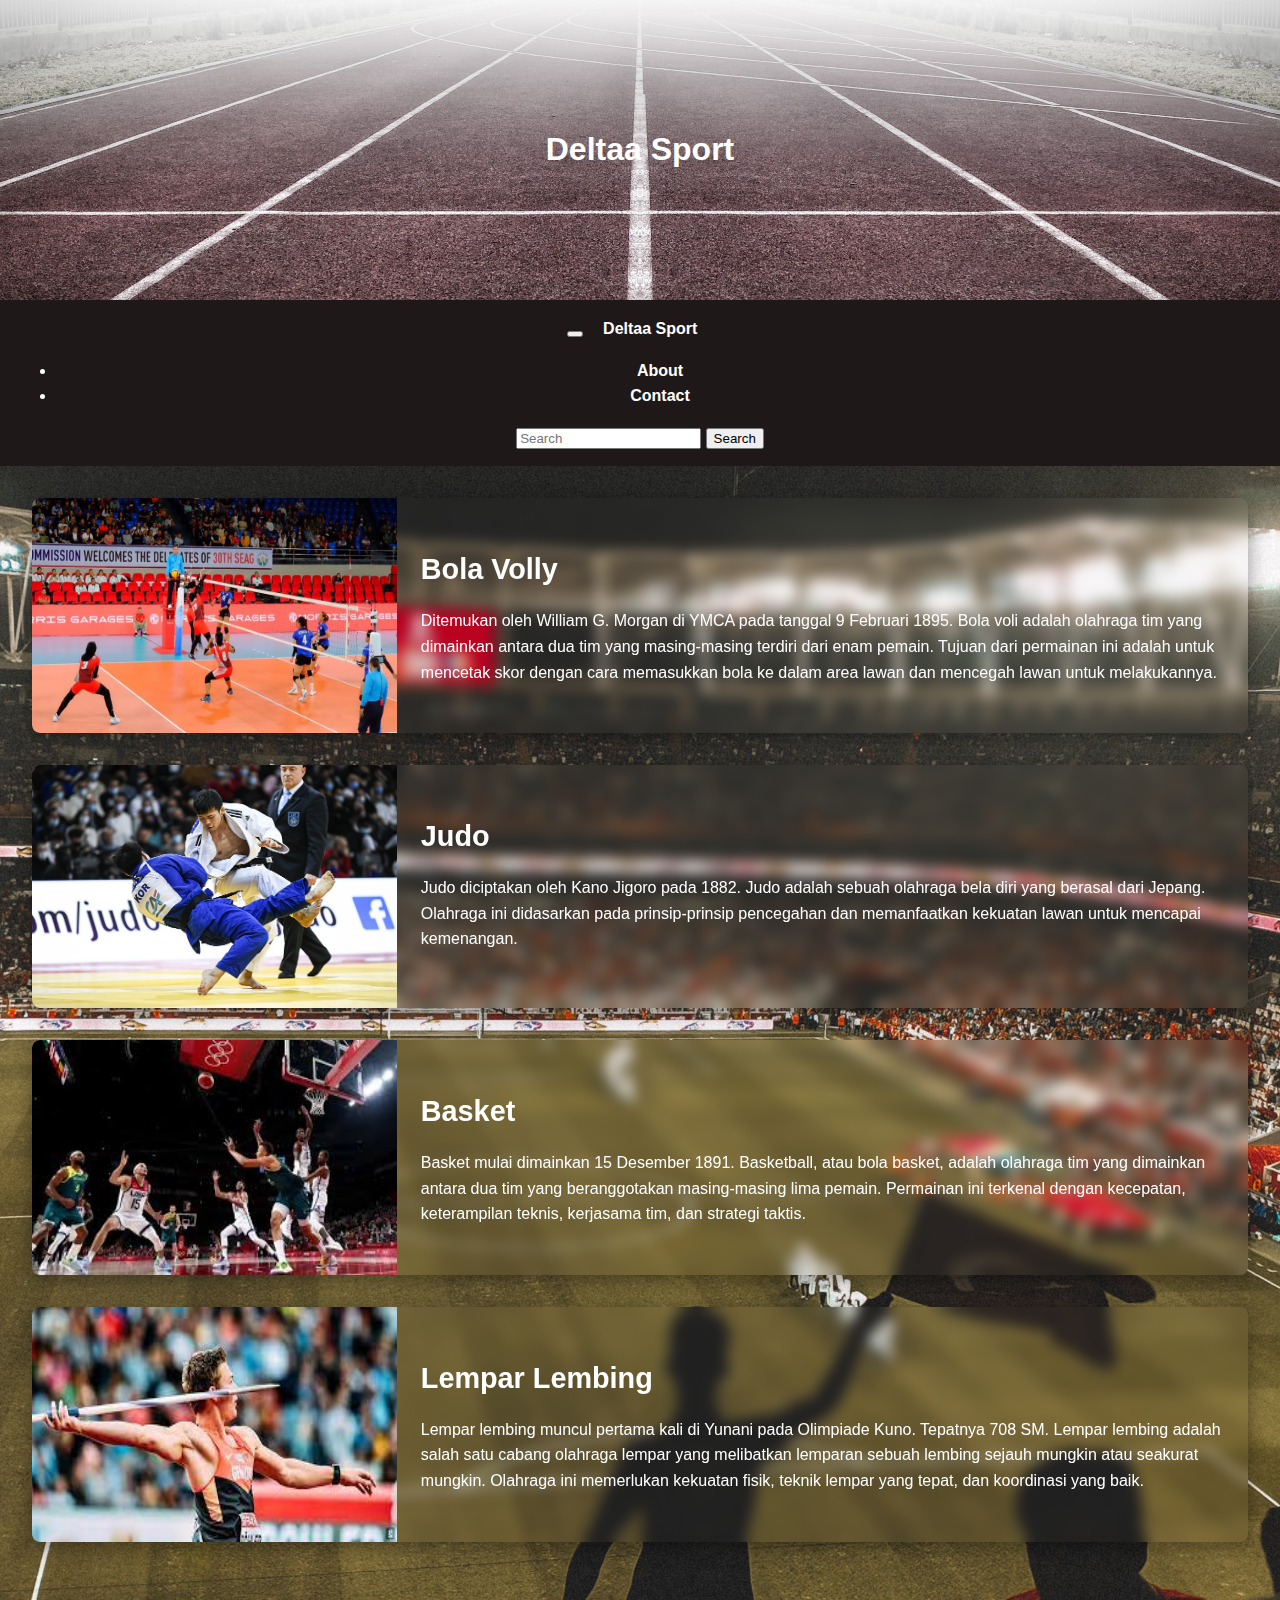
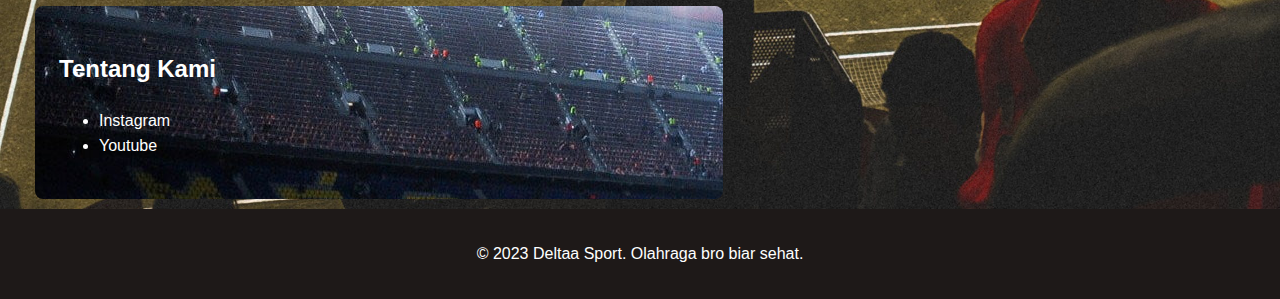
<file: index.html>
<!DOCTYPE html>
<html lang="en">

<head>
    <meta charset="UTF-8">
    <meta name="viewport" content="width=device-width, initial-scale=1.0">
    <link href="https://cdn.jsdelivr.net/npm/bootstrap@5.0.2/dist/css/bootstrap.min.css" rel="stylesheet" integrity="sha384-EVSTQN3/azprG1Anm3QDgpJLIm9Nao0Yz1ztcQTwFspd3yD65VohhpuuCOmLASjC" crossorigin="anonymous">
    <title>Deltaa Sport</title>
    <style>
        body {
            font-family: 'Segoe UI', Tahoma, Geneva, Verdana, sans-serif;
            margin: 0;
            padding: 0;
            background-color: #f4f4f4;
            background-size: cover;
            line-height: 1.6;
            background-image: url(pexels-furknsaglam-3131405.jpg);
        }

        header {
            height: 300px; /* Adjust the height as needed */
            background: url(pexels-pixabay-163444.jpg) center/cover no-repeat;
            color: #fff;
            text-align: center;
            display: flex;
            align-items: center;
            justify-content: center;
        }

        header h1 {
            font-size: 2em;
            font-weight: bold;
        }

        nav {
            background-color: #1e1918;
            color: #fff;
            padding: 1em;
            text-align: center;
        }

        
        nav a {
            color: #fff;
            text-decoration: none;
            margin: 0 1em;
            font-weight: bold;
        }

        nav a:hover {
            color: #ffd700;
        }

        main {
            padding: 2em;
        }

        article {
            display: flex;
            margin-bottom: 2em;
            backdrop-filter: blur(7px);
            background-color: transparent;
            border-radius: 8px;
            box-shadow: 0 4px 8px rgba(0, 0, 0, 0.1);
            overflow: hidden; /* Ensure consistent article height */
            box-shadow: 0 5px 20px rgba(0,0,0,0.4);
        }

        article img {
            width: 30%;
            height: auto;
            border-radius: 8px 0 0 8px;
        }

        article div {
            flex: 1;
            padding: 1.5em;
        }

        article h2 {
            color: #ffffff;
            font-size: 1.8em;
            margin-bottom: 0.5em;
        }

        article p {
            color: rgb(255, 255, 255);
            line-height: 1.6;
            margin-bottom: 1.5em;
            word-wrap: break-word;
        }

        aside {
            width: 50%;
            background-color: #333;
            color: #fff;
            border-radius: 8px;
            padding: 1.5em;
            margin-bottom: 10px;
            margin-left: 35px;
            background-image: url('wallpaperflare.com_wallpaper (8).jpg');
        }

        aside a{
            text-decoration: none;
            color: white;
        }
        aside a:hover{
            text-decoration: none;
            color: yellow;
        }

        footer {
            background: #1e1918;
            color: #fff;
            padding: 1em;
            text-align: center;
        }
        

@media only screen and (max-width: 480px) {
    article {
        display: block; /* Change from flex to block for smaller screens */
        margin-bottom: 1em; /* Adjust margin as needed */
        background-color: #fff;
        border-radius: 8px;
        box-shadow: 0 4px 8px rgba(0, 0, 0, 0.1);
        overflow: hidden;
        box-shadow: 0 5px 20px rgba(0, 0, 0, 0.4);
    }

    article img {
        width: 100%; /* Set image width to 100% for smaller screens */
        height: auto;
        border-radius: 8px 8px 0 0; /* Adjust border-radius as needed */
    }

    article div {
        padding: 1em;
    }

    article h2 {
        color: #333;
        font-size: 1.8em;
        margin-bottom: 0.5em;
    }

    article p {
        color: #555;
        line-height: 1.6;
        margin-bottom: 1.5em;
        word-wrap: break-word;
    } 
    nav {
        text-align: left
        margin: 2px
        
    }
}

    </style>
</head>

<body>
    <header>
        <h1>Deltaa Sport</h1>
    </header>

    <nav class="navbar navbar-expand-lg">
        <div class="container-fluid">
          <button class="navbar-toggler" type="button" data-bs-toggle="collapse" data-bs-target="#navbarTogglerDemo03" aria-controls="navbarTogglerDemo03" aria-expanded="false" aria-label="Toggle navigation">
            <span class="navbar-toggler-icon"></span>
          </button>
          <a class="navbar-brand" href="index.html">Deltaa Sport</a>
          <div class="collapse navbar-collapse" id="navbarTogglerDemo03">
            <ul class="navbar-nav me-auto mb-2 mb-lg-0">
              <li class="nav-item">
                <a class="nav-link active" aria-current="page" href="tentang.html">About</a>
              </li>
              <li class="nav-item">
                <a class="nav-link" href="contact.html">Contact</a>
              </li>
            </ul>
            <form class="d-flex">
              <input class="form-control me-2" type="search" placeholder="Search" aria-label="Search">
              <button class="btn btn-outline-success" type="submit">Search</button>
            </form>
          </div>
        </div>
      </nav>

    <main>
        <article>
            <img src="voli.jpg" alt="Gambar Artikel 1">
            <div>
                <h2>Bola Volly</h2>
                <p>Ditemukan oleh William G. Morgan di YMCA pada tanggal 9 Februari 1895. 
                    Bola voli adalah olahraga tim yang dimainkan antara dua tim yang masing-masing terdiri dari enam pemain. Tujuan dari permainan ini adalah untuk mencetak skor dengan cara memasukkan bola ke dalam area lawan dan mencegah lawan untuk melakukannya.</p>
            </div>
        </article>

        <article>
            <img src="judo.jpg" alt="Gambar Artikel 2">
            <div>
                <h2>Judo</h2>
                <p>Judo diciptakan oleh Kano Jigoro pada 1882. Judo adalah sebuah olahraga bela diri yang berasal dari Jepang. Olahraga ini didasarkan pada prinsip-prinsip pencegahan dan memanfaatkan kekuatan lawan untuk mencapai kemenangan.</p>
            </div>
        </article>

        <article>
            <img src="basket.jpeg" alt="Gambar Artikel 3">
            <div>
                <h2>Basket</h2>
                <p>Basket mulai dimainkan 15 Desember 1891. Basketball, atau bola basket, adalah olahraga tim yang dimainkan antara dua tim yang beranggotakan masing-masing lima pemain. Permainan ini terkenal dengan kecepatan, keterampilan teknis, kerjasama tim, dan strategi taktis.</p>
            </div>
        </article>

        <article>
            <img src="lembing.jpeg" alt="Gambar Artikel 4">
            <div>
                <h2>Lempar Lembing</h2>
                <p>Lempar lembing muncul pertama kali di Yunani pada Olimpiade Kuno. Tepatnya 708 SM. Lempar lembing adalah salah satu cabang olahraga lempar yang melibatkan lemparan sebuah lembing sejauh mungkin atau seakurat mungkin. Olahraga ini memerlukan kekuatan fisik, teknik lempar yang tepat, dan koordinasi yang baik.</p>
            </div>
        </article>
    </main>

    <aside>
        <h2>Tentang Kami</h2>
        <ul>
            <li><a href="https://www.instagram.com/adit_aj1/">Instagram</a></li>
            <li><a href="https://youtube.com/@deltaayt2412?si=IaJ-gpqWdV7qM4eJ">Youtube</a></li>
            <!-- Add more links as needed -->
        </ul>
    </aside>

    <footer>
        <p>&copy; 2023 Deltaa Sport. Olahraga bro biar sehat.</p>
    </footer>
</body>

</html>
</file>
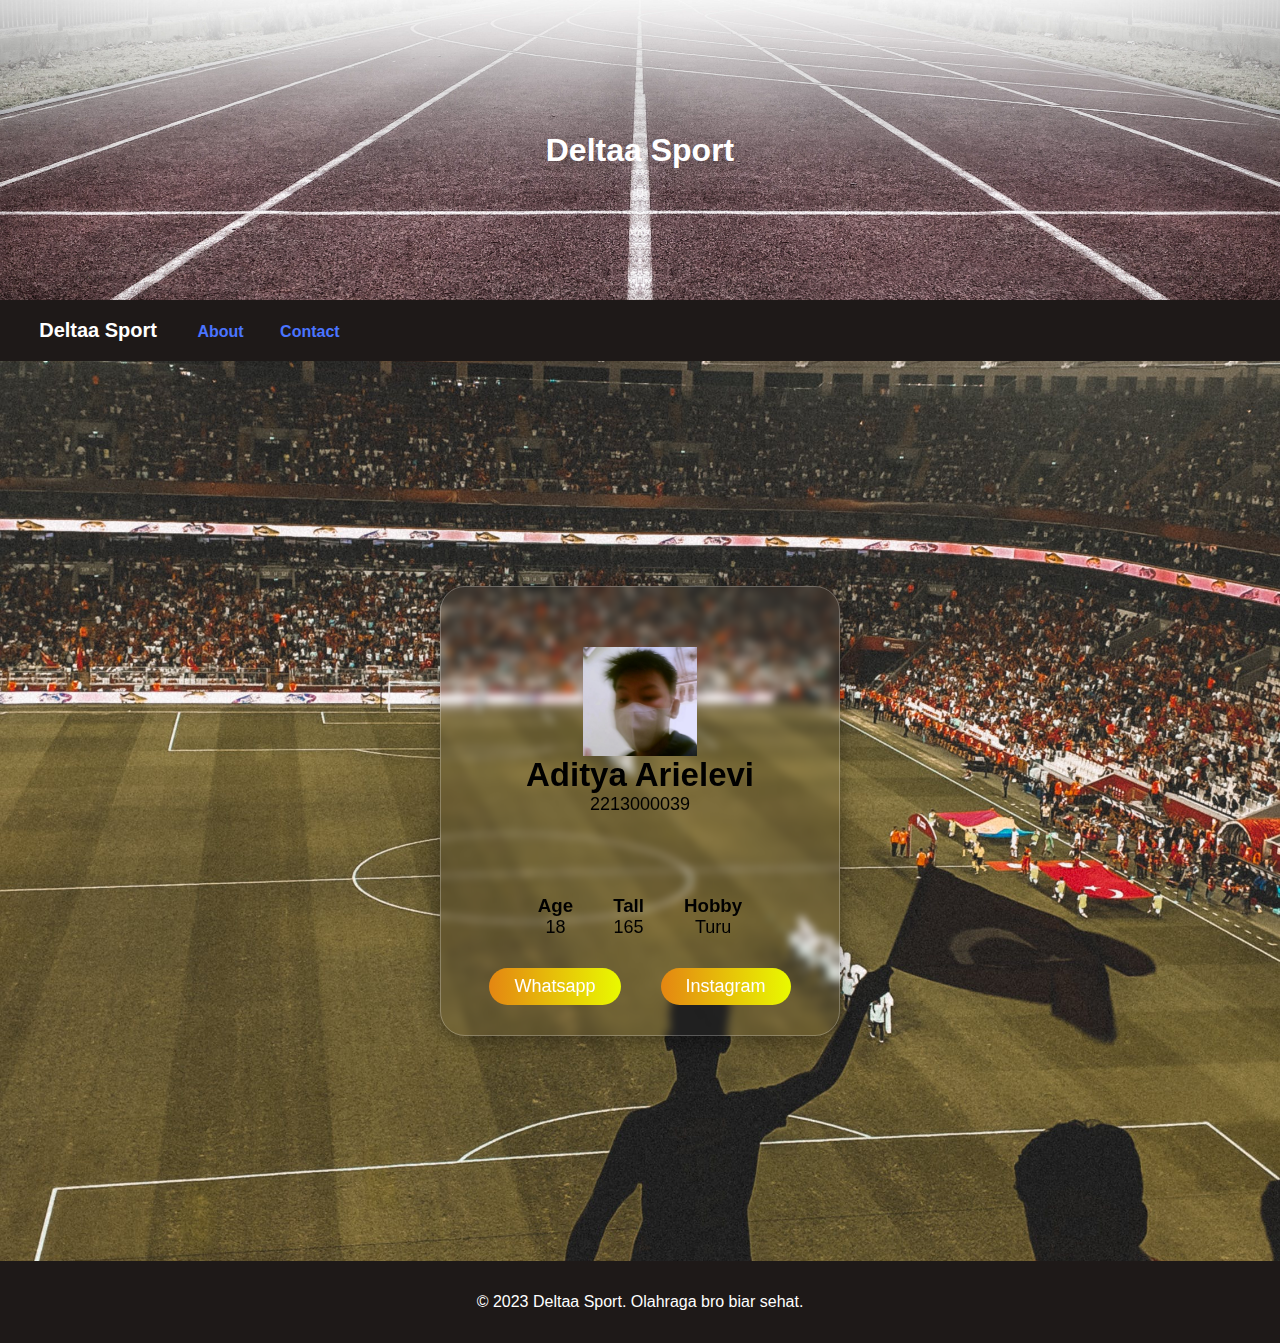
<file: contact.html>
<!DOCTYPE html>
<!---Coding By CoderGirl!--->
<html lang="en">
<head>
  <meta charset="UTF-8">
  <meta name="viewport" content="width=device-width, initial-scale=1.0">
  <meta http-equiv="X-UA-Compatible" content="ie=edge">
   <title>Deltaa Sport</title>
  <!--<title> Profle Card UI Design | CoderGirl </title>-->
  <!---Custom Css File!--->
  <link rel="stylesheet" href="csscontact.css">
</head>
<body>

  <header>
    <h1>Deltaa Sport</h1>
</header>

<nav style="text-align: left; ">
  <a href="index.html" style="font-size: 20px; color: white; text-decoration: none;" onmouseover="this.style.color='yellow'" onmouseout="this.style.color='white'">Deltaa Sport</a>
    <a href="tentang.html">About</a>
    <a href="contact.html">Contact</a>
</nav>

  <section class="main">
  <div class="profile-card">
    <div class="image">
      <!--<img src="images/profile.jpg" alt="" class="profile-pic">-->
    </div>
    <div class="data">
        <img src="Aditya.jpeg" width="50%" height="50%">
      <h2>Aditya Arielevi</h2>
      <span>2213000039</span>
    </div>
    <div class="row">
      <div class="info">
        <h3>Age</h3>
        <span>18</span>
      </div>
      <div class="info">
        <h3>Tall</h3>
        <span>165</span>
      </div>
      <div class="info">
        <h3>Hobby</h3>
        <span>Turu</span>
      </div>
    </div>
    <div class="buttons">
      <a href="https://wa.me/+6285763935300" class="btn">Whatsapp</a>
      <a href="https://www.instagram.com/adit_aj1/" class="btn">Instagram</a>
    </div>
  </div>
</section>

  <footer>
    <p>&copy; 2023 Deltaa Sport. Olahraga bro biar sehat.</p>
  </footer>

</body>
</html>
</file>
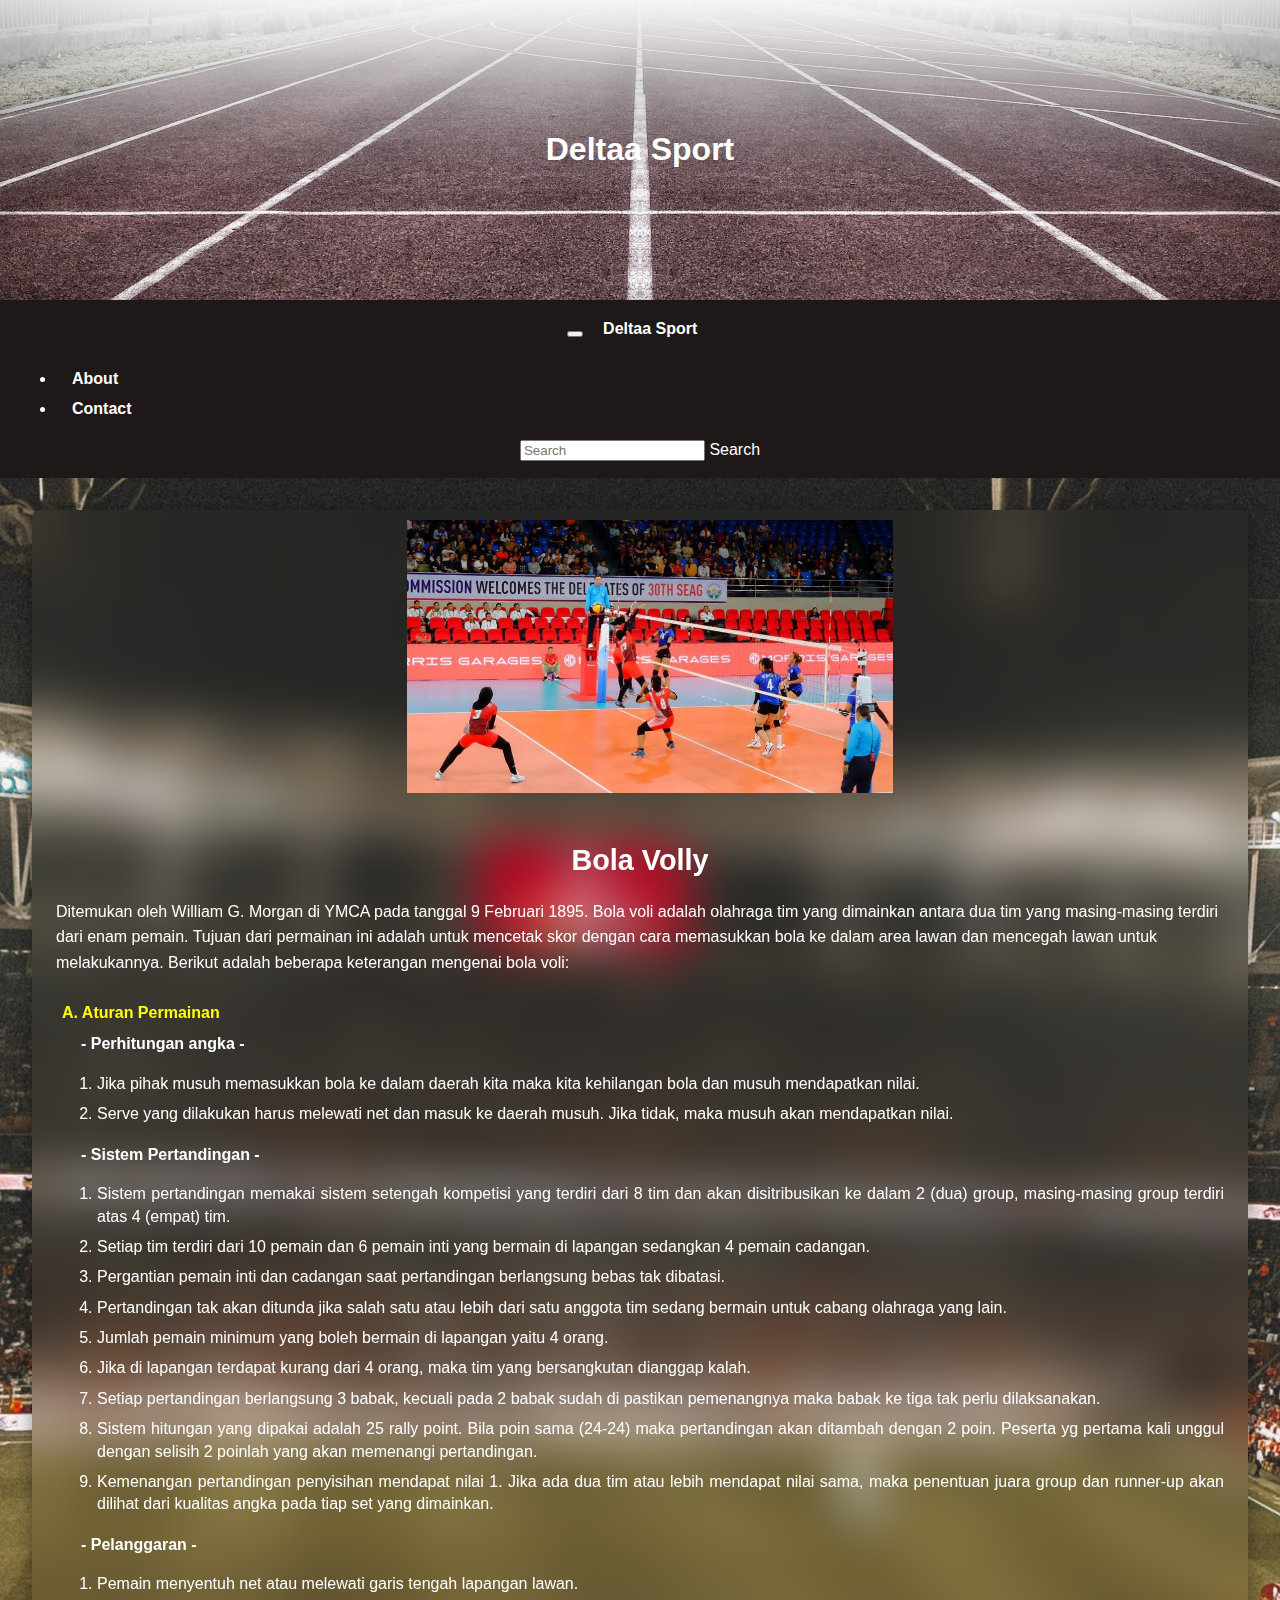
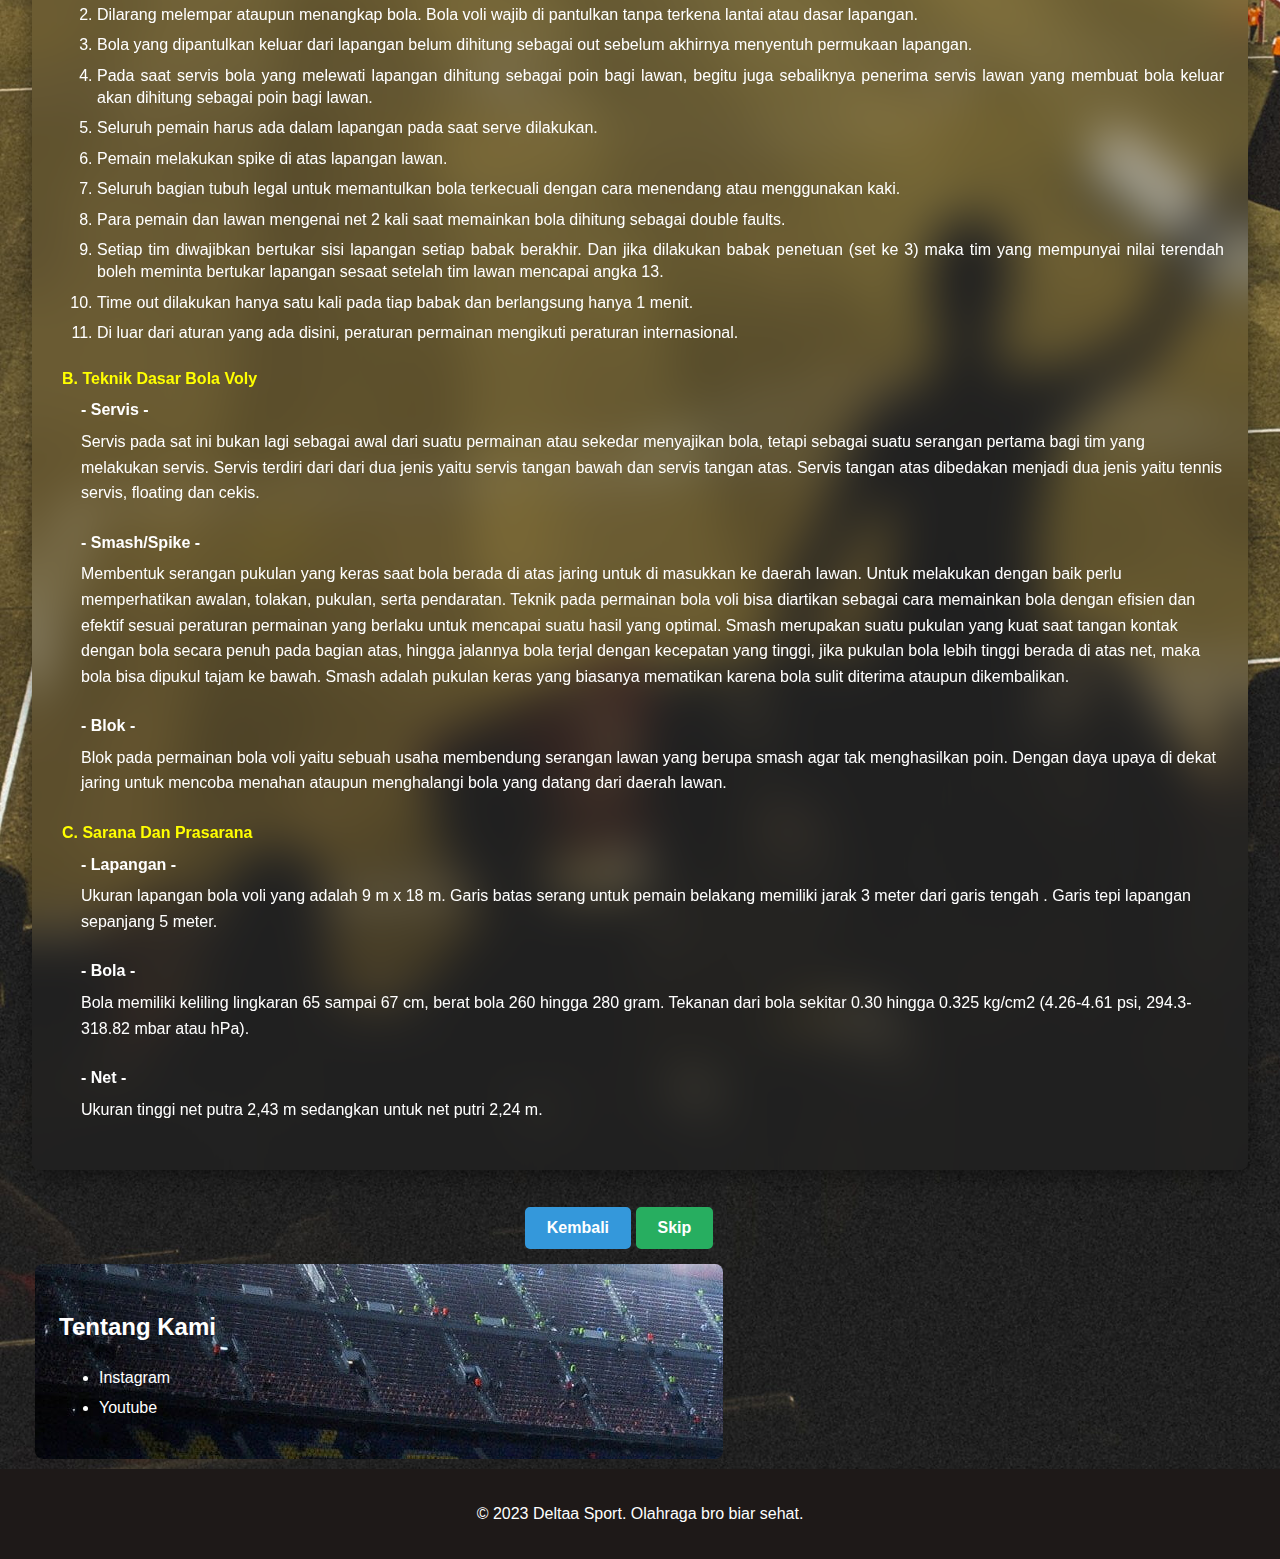
<file: tentang.html>
<!DOCTYPE html>
<html lang="en">

<head>
    <meta charset="UTF-8">
    <meta name="viewport" content="width=device-width, initial-scale=1.0">
    <link href="https://cdn.jsdelivr.net/npm/bootstrap@5.0.2/dist/css/bootstrap.min.css" rel="stylesheet" integrity="sha384-EVSTQN3/azprG1Anm3QDgpJLIm9Nao0Yz1ztcQTwFspd3yD65VohhpuuCOmLASjC" crossorigin="anonymous">
    <script src="script.js"></script>
    <title>Deltaa Sport</title>
    <style>
         body {
            font-family: 'Segoe UI', Tahoma, Geneva, Verdana, sans-serif;
            margin: 0;
            padding: 0;
            background-color: #f4f4f4;
            background-size: cover;
            line-height: 1.6;
            background-image: url(pexels-furknsaglam-3131405.jpg);
        }

        header {
            height: 300px;
            background: url(pexels-pixabay-163444.jpg) center/cover no-repeat;
            color: #fff;
            text-align: center;
            display: flex;
            align-items: center;
            justify-content: center;
        }

        header h1 {
            font-size: 2em;
            font-weight: bold;
        }

        nav {
            background-color: #1e1918;
            color: #fff;
            padding: 1em;
            text-align: center;
        }

        nav a {
            color: #fff;
            text-decoration: none;
            margin: 0 1em;
            font-weight: bold;
        }

        nav a:hover {
            color: #ffd700;
        }

        main {
            padding: 2em;
        }

        article {
            display: block;
            margin-bottom: 0;
            backdrop-filter: blur(25px);
            background-color: transparent;
            border-radius: 8px;
            box-shadow: 0 4px 8px rgba(0, 0, 0, 0.1);
            overflow: hidden; /* Ensure consistent article height */
            box-shadow: 0 5px 20px rgba(0,0,0,0.4);
        }
        .article {
            display: none;
            }

        .article.active {
            display: block;
            }

        article img {
            width: 40%;
            height: auto;
            margin: 0px 0px 0px 30%;
            padding: 10px;
            border-radius: 8px 0 0 8px;
            box-shadow: rgba(0,0,0,0.4);
            margin-bottom: 1px;
        }

        article div {
            flex: 1;
            padding: 1.5em;
        }

        article h2 {
            color: #ffffff;
            font-size: 1.8em;
            margin-bottom: 0.5em;
            text-align: center;
            margin-top: 1px;
        }

        article h4 {
            color: yellow;
        }

        article p {
            color: #ffffff;
            line-height: 1.6;
            margin-bottom: 1.5em;
            word-wrap: break-word;
        }

        .judulsub {
            margin-left: 6px;
            margin-bottom: 6px;
        }
        .judulsubbab {
            margin-left: 25px;
            margin-bottom: 2px;
            margin-top: 1px;
            font-weight: bolder;
        }
        .isisubbab {
            margin-left: 25px;
            margin-top: 6px;
        }
        ol {
            color: #ffffff;
            list-style-type: decimal; /* Jenis penomoran (angka) */
            margin-bottom: 1em; /* Jarak antara list dengan elemen sekitarnya */
            margin-left: 1px;
        }

        li {
            line-height: 1.4;
            text-align: justify;
            margin-bottom: 0.5em; /* Jarak antara list item (paragraf) */
        }
        .read-more-content {
            max-height: 100px; /* Atur tinggi maksimum untuk teks yang dapat dipendekkan */
            overflow: hidden;
            transition: max-height 0.5s ease; /* Animasi perubahan tinggi maksimum */
        }

        .read-more-toggle {
            display: block;
            margin-top: 10px;
            color: blue;
            cursor: pointer;
        }

        /* Style for Back Button */
        button {
            margin-bottom: 15px;
            margin-top: 5px;
            box-shadow: #222;
        }

        .back-button {
            margin-left: 41%;
            display: inline-block;
            padding: 10px 20px;
            font-size: 16px;
            font-weight: bold;
            text-align: center;
            text-decoration: none;
            background-color: #3498db; /* Warna latar belakang */
            color: #fff; /* Warna teks */
            border: 2px solid #3498db; /* Warna border */
            border-radius: 5px; /* Rounding border */
            cursor: pointer;
            transition: background-color 0.3s, color 0.3s; /* Efek transisi hover */
        }

        .back-button:hover {
            background-color: #2980b9; /* Warna latar belakang pada hover */
            color: #fff; /* Warna teks pada hover */
        }

        /* Style for Skip Button */
        #skipButton {
            display: inline-block;
            padding: 10px 20px;
            font-size: 16px;
            font-weight: bold;
            text-align: center;
            text-decoration: none;
            background-color: #27ae60; /* Warna latar belakang */
            color: #fff; /* Warna teks */
            border: 2px solid #27ae60; /* Warna border */
            border-radius: 5px; /* Rounding border */
            cursor: pointer;
            transition: background-color 0.3s, color 0.3s; /* Efek transisi hover */
        }

        #skipButton:hover {
            background-color: #219d54; /* Warna latar belakang pada hover */
            color: #fff; /* Warna teks pada hover */
        }


        aside {
            width: 50%;
            background-color: #333;
            color: #fff;
            border-radius: 8px;
            padding: 1.5em;
            margin-bottom: 10px;
            margin-left: 35px;
            background-image: url(wallpaperflare.com_wallpaper\ \(8\).jpg);
        }

        aside a{
            text-decoration: none;
            color: white;
        }
        aside a:hover{
            text-decoration: none;
            color: yellow;
        }
        

        footer {
            background: #1e1918;
            color: #fff;
            padding: 1em;
            text-align: center;
        }

        @media only screen and (max-width: 480px) {
    article {
        display: block; /* Change from flex to block for smaller screens */
        margin-bottom: 1em; /* Adjust margin as needed */
        background-color: #fff;
        border-radius: 8px;
        box-shadow: 0 4px 8px rgba(0, 0, 0, 0.1);
        overflow: hidden;
        box-shadow: 0 5px 20px rgba(0, 0, 0, 0.4);
    }

    article img {
        width: 100%; /* Set image width to 100% for smaller screens */
        height: auto;
        border-radius: 8px 8px 0 0; /* Adjust border-radius as needed */
    }

    article div {
        padding: 1em;
    }

    article h2 {
        color: #333;
        font-size: 1.8em;
        margin-bottom: 0.5em;
    }

    article p {
        color: #555;
        line-height: 1.6;
        margin-bottom: 1.5em;
        word-wrap: break-word;
    }
}
    </style>
</head>

<body>
    <header>
        <h1>Deltaa Sport</h1>
    </header>

    <nav class="navbar navbar-custom navbar-expand-lg">
        <div class="container-fluid">
          <button class="navbar-toggler" type="button" data-bs-toggle="collapse" data-bs-target="#navbarTogglerDemo03" aria-controls="navbarTogglerDemo03" aria-expanded="false" aria-label="Toggle navigation">
            <span class="navbar-toggler-icon"></span>
          </button>
          <a class="navbar-brand" href="index.html">Deltaa Sport</a>
          <div class="collapse navbar-collapse" id="navbarTogglerDemo03">
            <ul class="navbar-nav me-auto mb-2 mb-lg-0">
              <li class="nav-item">
                <a class="nav-link active" aria-current="page" href="tentang.html">About</a>
              </li>
              <li class="nav-item">
                <a class="nav-link" href="contact.html">Contact</a>
              </li>
            </ul>
            <form class="d-flex">
              <input class="form-control me-2" type="search" placeholder="Search" aria-label="Search">
              <buttona class="btn btn-outline-success" type="submit">Search</buttona>
            </form>
          </div>
        </div>
      </nav>

    <main>
        <div id="article-1" class="article">
        <article>
            <img src="voli.jpg" alt="Gambar Artikel 1" class="gamm">
            <div>
                <h2>Bola Volly</h2>
                <p>Ditemukan oleh William G. Morgan di YMCA pada tanggal 9 Februari 1895. 
                    Bola voli adalah olahraga tim yang dimainkan antara dua tim yang masing-masing terdiri dari enam pemain. Tujuan dari permainan ini adalah untuk mencetak skor dengan cara memasukkan bola ke dalam area lawan dan mencegah lawan untuk melakukannya.
                    Berikut adalah beberapa keterangan mengenai bola voli:</p>
                 <h4 class="judulsub">A.  Aturan Permainan</h4>
                 <p class="judulsubbab"> - Perhitungan angka -</p>
                 <ol>
                    <li>Jika pihak musuh memasukkan bola ke dalam daerah kita maka kita kehilangan bola dan musuh mendapatkan nilai.</li>
                    <li>Serve yang dilakukan harus melewati net dan masuk ke daerah musuh. Jika tidak, maka musuh akan mendapatkan nilai.</li>
                </ol>   
                 <p class="judulsubbab"> - Sistem Pertandingan -</p>
                 <ol>
                    <li>Sistem pertandingan memakai sistem setengah kompetisi yang terdiri dari 8 tim dan akan disitribusikan ke dalam 2 (dua) group, masing-masing group terdiri atas 4 (empat) tim.</li>
                    <li>Setiap tim terdiri dari 10 pemain dan 6 pemain inti yang bermain di lapangan sedangkan 4 pemain cadangan.</li>
                    <li>Pergantian pemain inti dan cadangan saat pertandingan berlangsung bebas tak dibatasi.</li>
                    <li>Pertandingan tak akan ditunda jika salah satu atau lebih dari satu anggota tim sedang bermain untuk cabang olahraga yang lain.</li>
                    <li>Jumlah pemain minimum yang boleh bermain di lapangan yaitu 4 orang.</li>
                    <li>Jika di lapangan terdapat kurang dari 4 orang, maka tim yang bersangkutan dianggap kalah.</li>
                    <li>Setiap pertandingan berlangsung 3 babak, kecuali pada 2 babak sudah di pastikan pemenangnya maka babak ke tiga tak perlu dilaksanakan.</li>
                    <li>Sistem hitungan yang dipakai adalah 25 rally point. Bila poin sama (24-24) maka pertandingan akan ditambah dengan 2 poin. Peserta yg pertama kali unggul dengan selisih 2 poinlah yang akan memenangi pertandingan.</li>
                    <li>Kemenangan pertandingan penyisihan mendapat nilai 1. Jika ada dua tim atau lebih mendapat nilai sama, maka penentuan juara group dan runner-up akan dilihat dari kualitas angka pada tiap set yang dimainkan.</li>
                </ol>
                <p class="judulsubbab"> - Pelanggaran -</p>
                <ol>
                    <li>Pemain menyentuh net atau melewati garis tengah lapangan lawan.</li>
                    <li>Dilarang melempar ataupun menangkap bola. Bola voli wajib di pantulkan tanpa terkena lantai atau dasar lapangan.</li>
                    <li>Bola yang dipantulkan keluar dari lapangan belum dihitung sebagai out sebelum akhirnya menyentuh permukaan lapangan.</li>
                    <li>Pada saat servis bola yang melewati lapangan dihitung sebagai poin bagi lawan, begitu juga sebaliknya penerima servis lawan yang membuat bola keluar akan dihitung sebagai poin bagi lawan.</li>
                    <li>Seluruh pemain harus ada dalam lapangan pada saat serve dilakukan.</li>
                    <li>Pemain melakukan spike di atas lapangan lawan.</li>
                    <li>Seluruh bagian tubuh legal untuk memantulkan bola terkecuali dengan cara menendang atau menggunakan kaki.</li>
                    <li>Para pemain dan lawan mengenai net 2 kali saat memainkan bola dihitung sebagai double faults.</li>
                    <li>Setiap tim diwajibkan bertukar sisi lapangan setiap babak berakhir. Dan jika dilakukan babak penetuan (set ke 3) maka tim yang mempunyai nilai terendah boleh meminta bertukar lapangan sesaat setelah tim lawan mencapai angka 13.</li>
                    <li>Time out dilakukan hanya satu kali pada tiap babak dan berlangsung hanya 1 menit.</li>
                    <li>Di luar dari aturan yang ada disini, peraturan permainan mengikuti peraturan internasional.</li>
                </ol>
                <!-- alkslakslak -->
                <h4 class="judulsub">B.  Teknik Dasar Bola Voly</h4>
                <p class="judulsubbab"> - Servis -</p>
                <p class="isisubbab">Servis pada sat ini bukan lagi sebagai awal dari suatu permainan atau sekedar menyajikan bola, tetapi sebagai suatu serangan pertama bagi tim yang melakukan servis. Servis terdiri dari dari dua jenis yaitu servis tangan bawah dan servis tangan atas. Servis tangan atas dibedakan menjadi dua jenis yaitu tennis servis, floating dan cekis.</p>
                
                <p class="judulsubbab"> - Smash/Spike -</p>
                <p class="isisubbab">Membentuk serangan pukulan yang keras saat bola berada di atas jaring untuk di masukkan ke daerah lawan. Untuk melakukan dengan baik perlu memperhatikan awalan, tolakan, pukulan, serta pendaratan. Teknik pada permainan bola voli bisa diartikan sebagai cara memainkan bola dengan efisien dan efektif sesuai peraturan permainan yang berlaku untuk mencapai suatu hasil yang optimal. Smash merupakan suatu pukulan yang kuat saat tangan kontak dengan bola secara penuh pada bagian atas, hingga jalannya bola terjal dengan kecepatan yang tinggi, jika pukulan bola lebih tinggi berada di atas net, maka bola bisa dipukul tajam ke bawah. Smash adalah pukulan keras yang biasanya mematikan karena bola sulit diterima ataupun dikembalikan.</p>
                
                <p class="judulsubbab"> - Blok -</p>
                <p class="isisubbab">Blok pada permainan bola voli yaitu sebuah usaha membendung serangan lawan yang berupa smash agar tak menghasilkan poin. Dengan daya upaya di dekat jaring untuk mencoba menahan ataupun menghalangi bola yang datang dari daerah lawan.</p>
                <!-- asdsadasdasd -->

                <h4 class="judulsub">C.  Sarana Dan Prasarana</h4>
                <p class="judulsubbab"> - Lapangan -</p>
                <p class="isisubbab">Ukuran lapangan bola voli yang adalah 9 m x 18 m. Garis batas serang untuk pemain belakang memiliki jarak 3 meter dari garis tengah . Garis tepi lapangan sepanjang 5 meter.</p>
                
                <p class="judulsubbab"> - Bola -</p>
                <p class="isisubbab">Bola memiliki keliling lingkaran 65 sampai 67 cm, berat bola 260 hingga 280 gram. Tekanan dari bola sekitar 0.30 hingga 0.325 kg/cm2 (4.26-4.61 psi, 294.3-318.82 mbar atau hPa).</p>
                
                <p class="judulsubbab"> - Net -</p>
                <p class="isisubbab">Ukuran tinggi net putra 2,43 m sedangkan untuk net putri 2,24 m.</p>
            
            </div>
        </article>
        </div>

        <div id="article-2" class="article">
        <article>
            <img src="judo.jpg" alt="Gambar Artikel 1" class="gamm">
            <div>
                <h2>Judo</h2>
                <p>Judo diciptakan pada tahun 1882 dengan menggabungkan seni bela diri Jepang sebelumnya, jujitsu dengan disiplin mental. Sementara jujitsu berakar pada olahraga sumo yang memiliki sejarah sangat panjang.
                    Sumo sudah disebutkan pada Nihon Shoki, sebuah dokumen dari tahun 720 M yang mencertiakan sejarah Jepang pada zaman mitos para dewa sampai zaman permaisuri Jito.</p>
                <p>Kata judo berasal dari dua kata Jepang, yaitu "ju" yang artinya lembut dan "do" yang berarti jalan. Secara harfiah, judo adalah jalan kelemahlembutan. Namun, lemah lembut di sini bukan berarti gerakan-gerakan judo dilakukan dengan perlahan dan lemah.
                    Pada dasarnya, teknik-tenik judo membantu orang-orang untuk mencapai kebugaran fisik dasarnya. Contohnya mengembangkan kekuatan, kecepatan, fleksibilitas, kelincahan, keseimbangan, dan daya tahan.</p>
                 <h4 class="judulsub">A.  Tujuan Judo</h4>
                 <p class="isisubbab">Judo memiliki tujuan utama, yaitu mengembangkan spiritual atau jiwa yang positif, menumbuhkan fisik dan kebugaran jasmani, dan membela diri dari bahaya. Selain itu, judo juga memiliki sejumlah manfaat, baik secara fisik maupun mental. Berikut di antaranya:</p>
                 <p class="judulsubbab"> - Manfaat Fisik -</p>
                 <ol>
                    <li>Melatih sistem pernapasan</li>
                    <li>Membantu membakar kalori</li>
                    <li>Membantu sistem kardiovaskular bekerja lebih baik</li>
                    <li>Mengencangkan otot-otot</li>
                    <li>Meningkatkan keseimbangan tubuh dan elastisitas otot</li>
                </ol>   
                 <p class="judulsubbab"> - Manfaat Mental -</p>
                 <ol>
                    <li>Melepaskan perasaan negatif</li>
                    <li>Meningkatkan harga dir</li>
                    <li>Meningkatkan pembelajaran psikomotorik</li>
                    <li>Mendorong rasa hormat terhadap diri sendiri maupun orang lain</li>
                    <li>Menghilangkan rasa takut</li>
                </ol>
                
                <!-- alkslakslak -->
                <h4 class="judulsub">B.  Teknik Judo</h4>
                <p class="judulsubbab"> - Teknik Sikap Berdiri -</p>
                <ol>
                    <li>Posisi badan berdiri tegak.</li>
                    <li>Posisi badan sedikit bungkukkan ke depan sebelum memulai pertandingan.</li>
                </ol>
                
                <p class="judulsubbab"> - Teknik Sikap Bertahan -</p>
                <ol>
                    <li>Tubuh berdiri tegak sambil menekuk lutut dan merendahkan panggul.</li>
                    <li>Posisi tubuh jigo-hotai, yaitu berdiri tegak dengan kedua kaki dibuka kurang lebih 50 cm, menekuk kedua lutut dan pusat gravitasi ada di tengah.</li>
                    <li>Posisi tubuh migi-jigota, yaitu seperti sikap jigo-hotai dan ditambah gerakan kaki kanan yang sedikit maju ke depan.</li>
                    <li>Posisi tubuh hidari-jigotai, yaitu sikap seperti jigo-hotai dan ditambah gerakan kaki kiri sedikit ke depan.</li>
                </ol>

                <p class="judulsubbab"> - Teknik Langkah -</p>
                <ol>
                    <li>Posisi telapak kaki menempel pada lantai dan tidak boleh diangkat dengan kaki agak menyeret.</li>
                    <li>Kaki melangkah ke depan, belakang, kiri, maupun kanan.</li>
                </ol>
                <!-- asdsadasdasd -->

                <p class="judulsubbab"> - Teknik Penghormatan / rei -</p>
                <ol>
                    <li>Sikap Berdiri</li>
                    <li>Sikap Bertahan</li>
                    <li>Sikap Langkah</li>
                </ol>
                <!-- asdsadasdasd -->

                <p class="judulsubbab"> - Teknik Kuda Kuda / shizen -</p>
                <ol>
                    <li>Migi ligotai, yaitu kuda-kuda bertahan kanan</li>
                    <li>Migi sizentai, yaitu kuda-kuda kanan</li>
                    <li>Higari jigota, kuda-kuda bertahan kiri</li>
                    <li>Ligo hontai, kuda-kuda bertahan tengah</li>
                    <li>Hidari shezentai, kuda-kuda kiri</li>
                    <li>Shizen hontai, kuda-kuda tengah</li>
                </ol>

                <!-- asdsadasdasd -->

                <p class="judulsubbab"> - Teknik Serangan -</p>
                <ol>
                    <li>De ashi harai, yaitu teknik bantingan atau menyapu kaki lawan.</li>
                    <li>Uki goshi, teknik bantingan atau dengan cara melempar pinggang.</li>
                    <li>Osoto gari, teknik bantingan atau dengan menyabit bagian belakang kaki lawan.</li>
                </ol>


                <h4 class="judulsub">C.  Peraturan Judo</h4>
                <p class="judulsubbab"> - Sistem Penilaian -</p>
                <p class="isisubbab">Sistem penilaian judo adalah pemain akan mendapatkan poin jika berhasil membanting lawan lebih dulu. Lalu, pemain juga akan mendapatkan poin jika berhasil mengunci lawan atau melakukan kuncian selama 20 detik.</p>
                
                <p class="judulsubbab"> - Durasi Pertandingan -</p>
                <p class="isisubbab">Durasi pertandingan judo berjalan selama 5-20 menit dalam satu kali pertandingan.</p>
                
                <p class="judulsubbab"> - Larangan Dalam Pertandingan -</p>
                <p class="isisubbab">Ada sejumlah larangan dalam pertandingan judo yang harus diketahui pemain, yaitu:</p>
                <ol>
                    <li>Menggigit seragam lawan</li>
                    <li>Menarik rambut lawan</li>
                    <li>Melepas ikat pinggang lawan</li>
                    <li>Menyentuh wajah lawan</li>
                    <li>Membahayakan lawan</li>
                    <li>Menendang tangan lawan</li>
                    <li>Mencoba mematahkan jari lawan</li>
                </ol>
            
            </div>
        </article>
        </div>

        <div id="article-3" class="article">
        <article>
            <img src="basket.jpeg" alt="Gambar Artikel 1" class="gamm">
            <div>
                <h2>Bola Basket</h2>
                <p>Bola basket adalah salah satu cabang olahraga yang dapat dimainkan oleh putra maupun putri, anak-anak maupun dewasa dengan setiap regu terdiri dari 5 orang pemain, lama permainan 2 x 20 menit waktu bersih.
                    Selama bermain (bertanding) tiap regu berusaha untuk memasukkan bola ke keranjang lawan sebanyak-banyaknya dan regu yang paling banyak memasukkan bola ke dalam keranjang adalah regu yang menang Sastradi, (1986:87).</p>
                <p>KMuhyi, (2009:46) mengatakan komponen kondisi fisik yang termasuk dalam permainan bola basket adalah kelincahan (agility), keseimbangan (balance), kekuatan (strenghth), kecepatan gerak dan reaksi (speed), daya tahan (endurance), kelentukan (flexibility), koordinasi (coordination).</p>

                 <h4 class="judulsub">A.  Teknik Dasar Bola Basket</h4>
                 <p class="isisubbab">Pada dasarnya, gerakan yang efisien adalah gerakan yang benar tanpa kehilangan tenaga yang sia-sia. Misalnya pada gerakan mendorong sesuatu, agar efisien, semua otot bekerja ke arah depan, tidak ada otot yang bergerak ke samping, baik otot-otot kaki, paha, badan, lengan dan tangan.
                    Teknik dasar permainan bola basket antara lain:
                 </p>
                 <p class="judulsubbab"> - Teknik Menggiring Bola / Dribbling -</p>
                 <p class="isisubbab">Menggiring bola adalah salah satu cara yang diperbolehkan oleh peraturan untuk membawa lari bola ke segala arah. Seorang pemain boleh membawa bola lebih dari satu langkah, asal bola sambil dipantulkan baik dengan berjalan maupun berlari.</p>
                 <p class="isisubbab">Menggiring bola merupakan suatu usaha untuk membawa bola menuju ke depan/lapangan lawan. Cara menggiring bola yang dibenarkan adalah dengan satu tangan (kiri/kanan). Kegunaan menggiring bola adalah untuk mencari peluang serangan, menerobos pertahanan lawan, dan memperlambat tempo permainan.</p>

                 <p class="judulsubbab"> - Teknik Melempar Dan Menanggkap Bola -</p>
                 <p class="isisubbab">Pada umumnya operan dapat dilakukan dengan cepat, keras, tetapi tidak liar, sehingga dapat dikuasai oleh teman yang akan menerimanya.
                    Operan dapat dilakukan secara lunak, tetapi akan tergantung pada situasi keseluruhan, yaitu kedudukan situasi teman, timing dan taktik yang digunakan.
                    Memberi operan tidaklah semudah yang diduga, karena kerasnya lemparan, terlalu rendah atau terlalu tinggi operan akan menyulitkan teman untuk menerima bola.
                 </p>
                
                <!-- alkslakslak -->
                <h4 class="judulsub">B.  Sarana Dan Prasarana</h4>
                <p class="isisubbab">Lapangan bola basket berbentuk persegi panjang dengan dua standar ukuran, yakni panjang 28,5 meter dan lebar 15 meter untuk standar National Basketball Association dan panjang 26 meter dan lebar 14 meter, untuk standar Federasi Bola Basket Internasional.</p>
                <p class="isisubbab">Tiga buah lingkaran yang terdapat di dalam lapangan basket memiliki panjang jari-jari yaitu 1,80 meter, jika bola dijatuhkan dari ketinggian 1,80 meter pada lantai papan, maka bola harus kembali pada ketinggian antara 1,20-1,40 meter, jarak lantai sampai ke papan pantul bagian bawah adalah 2,75 meter.</p>
                <p class="isisubbab">Sementara jarak papan pantul bagian bawah sampai ke ring basket adalah 0,30 meter, ring basket memiliki panjang yaitu 0,40 meter, sedangkan jarak tiang penyangga sampai ke garis akhir adalah 1 meter.</p>
                <p class="isisubbab">Panjang garis tengah lingkaran pada lapangan basket adalah 1,80 meter dengan ukuran lebar garis yaitu 0,05 meter. Panjang garis akhir lingkaran daerah serang yaitu 6 meter, sedangkan panjang garis tembakan hukuman yaitu 3,60 meter. Roji, (2007:20). Untuk lebih jelasnya ikuti tautan berikut ini.</p>
                 
                
            
            </div>
        </article>
        </div>

        <div id="article-4" class="article">
        <article>
            <img src="lembing.jpeg" alt="Gambar Artikel 1" class="gamm">
            <div>
                <h2>Lempar Lembing</h2>
                <p>Lempar lembing atau javelin throw merupakan cabang dari olahraga atletik yang memusatkan pada kekuatan otot lengan untuk melemparkan lembing atau sejenis tombak dengan material ringan dan ujung logam. Tujuan dari olahraga ini adalah untuk melemparkan lembing sejauh mungkin. 
                Sebelum mempraktikkannya, ada sejumlah teknik dan aturan yang perlu Anda perhatikan saat melakukan olahraga ini.</p>
                <p>Lempar lembing diyakini sudah diperkenalkan selama ajang Olimpiade Kuno sebagai bagian dari pentathlon pada 708 SM. Selanjutnya, olahraga melempar ini kembali muncul di Jerman dan Swedia pada tahun 1870-an. Hingga pada akhirnya menjadi bagian dari cabang olahraga atletik Olimpiade modern sejak 1908 untuk pria dan 1932 untuk wanita.</p>

                 <h4 class="judulsub">A.  Teknik Dasar Lempar Lembing</h4>
                 <p class="isisubbab">Lempar lembing merupakan salah satu cabang olahraga atletik yang sangat mengutamakan gerakan dan kekuatan otot lengan, sehingga Anda perlu melakukannya dengan teknik yang benar untuk menghindari cedera. Setiap kali Anda memulai sesi latihan, pastikan selalu melakukan pemanasan dengan meregangkan lengan dan bahu secara menyeluruh.
                    Teknik dasar lempar lembing setidaknya terdiri dari tiga bagian, yakni teknik memegang lembing, teknik berlari dan membawa lembing, serta teknik melempar lembing.
                 </p>
                 <p class="judulsubbab"> - Teknik Memegang Lembing -</p>
                 <p class="isisubbab">Ada tiga gaya pegangan lempar lembing yang berbeda, yakni gaya Amerika, gaya Finlandia, dan gaya penjepit atau tang. Apabila baru memulai olahraga ini, cobalah setiap gaya dalam memegang lembing untuk menemukan yang paling cocok untuk Anda.</p>
                 <ol>
                    <li><strong>Gaya Amerika (American grip).</strong> Teknik pegangan paling umum yang bisa Anda lakukan dengan memegang lembing dengan bagian tali di antara ibu jari dan jari telunjuk. Telapak tangan dan sisa jari lainnya menggenggam seperti biasa.</li>
                    <li><strong>Gaya Finlandia (Finnish grip).</strong> Hampir mirip seperti gaya Amerika, namun Anda perlu mengulur jari telunjuk agak ke belakang untuk kontrol. Sementara untuk mencengkram bagian tali Anda lakukan dengan ibu jari dan jari tengah.</li>
                    <li><strong>Gaya penjepit (V-grip).</strong> Biasa disebut sebagai gaya tang, karena Anda akan menjepit lembing di antara jari telunjuk dan jari tengah. Sementara, ibu jari, jari manis, dan jari kelingking memegang santai lembing.</li>
                </ol>

                <p class="judulsubbab"> - Teknik Membawa lembing -</p>
                <ol>
                    <li>Mulailah dengan memegang lembing di atas bahu, dengan posisi siku harus mengarah ke depan. Kemudian arahkan ujung lembing ke arah area lemparan dengan kemiringan sekitar 40 derajat.</li>
                    <li>Saat melakukan langkah pertama, posisikan pinggul Anda tegak lurus dengan area target. Pemula umumnya akan mengambil 10 kali langkah lari sebelum melempar, sementara atlet bisa melakukan 13 hingga 18 kali langkah.</li>
                    <li>Selama berlari, pastikan Anda pertahankan posisi lembing seperti pada gerakan awal.</li>
                    <li>Jika telah mencapai langkah terakhir, putar kaki yang berlawanan dengan tangan Anda yang memegang lembing dan arahkan pinggul ke target Anda.</li>
                    <li>Lakukan gerakan kaki menyilang, sambil menarik lembing ke belakang. Posisikan badan condong ke belakang sambil meluruskan lengan dan bahu untuk bersiap melempar.</li>
                </ol>

                <p class="judulsubbab"> - Teknik Melempar lembing -</p>
                <ol>
                    <li>Setelah meluruskan kedua lengan dan tubuh condong ke belakang, tetap pertahankan pandangan Anda ke area target.</li>
                    <li>Gunakan kaki yang berada di depan sebagai tumpuan, lalu dorong dengan kaki Anda yang lainnya. Pindahkan berat badan Anda ke depan sambil bersiap untuk melemparkan lembing.</li>
                    <li>Pada saat bersamaan, dorong lengan yang memegang lembing ke atas dan ke depan. Lepaskan lembing saat tangan berada di depan kaki tumpuan atau di puncaknya.</li>
                    <li>Lempar sekuat-kuatnya dan jaga keseimbangan tubuh setelah melempar lembing.</li>
                </ol>
                
                <!-- alkslakslak -->
                <h4 class="judulsub">B.  Alat dan Lapangan Lempar Lembing</h4>
                <p class="isisubbab">International Association of Athletics Federations (IAAF) menentukan sejumlah aturan terkait peralatan lembing dan lapangan pertandingan pada Olimpiade dan turnamen atletik lainnya. Beberapa peraturan lempar lembing tersebut antara lain sebagai berikut.</p>
                <ol>
                    <li><strong>Spesifikasi lembing.</strong> Lembing merupakan tombak dari kayu atau logam dengan ujung logam yang tajam, serta sebuah pegangan tali padanya. Bobot lembing setidaknya 800 gram dengan panjang 2,6-2,7 m untuk pria dan bobot minimal 600 gram dengan panjang 2,2-2,3 m untuk wanita. </li>
                    <li><strong>Landasan lempar lembing.</strong> Tempat untuk melakukan awalan minimal berjarak 30 m, tetapi pada beberapa kondisi panjang bisa menjadi 36,5 m. Lebar landasan adalah 4 m, dengan lengkungan lemparan yang berupa garis memiliki radius 8 m sebagai batas akhir sebelum melemparkan lembing.</li>
                    <li><strong> pendaratan lembing.</strong> Sektor pendaratan ditandai dengan busur pada lapangan rumput dengan sudut 28,96 derajat.</li>
                </ol>

                <h4 class="judulsub">C.  Aturan Lempar Lembing</h4>
                <p class="isisubbab">Selain menentukan peralatan dan area lapangan pertandingan, IAAF juga menentukan cara perhitungan dan sejumlah larangan bagi atlet lempar lembing.</p>
                <ol>
                    <li>Tidak diperbolehkan menggunakan taping untuk merekatkan dua atau lebih jari yang membantu atlet dalam melempar, termasuk untuk penggunaan sarung tangan.</li>
                    <li>Setiap atlet hanya memiliki waktu satu menit untuk melakukan lemparan. Jika mencapai 15 detik terakhir dan atlet belum melempar, wasit akan mengibarkan bendera kuning sebagai peringatan. Jika melebihi batas waktu, poin atlet tidak akan dihitung.</li>
                    <li>Selama melakukan ancang-ancang, atlet harus tetap berada dalam area landasan. Dilarang untuk menyentuh sela-sela atau tanah yang berada di luar landasan.</li>
                    <li>Atlet harus melempar lembing ke bagian atas lengan lempar dan tidak boleh melewati garis batas lengkungan lemparan.</li>
                    <li>Pelanggaran terjadi jika pelempar berputar sepenuhnya sehingga bagian punggung mengarah ke area pendaratan lembing. Atlet tidak boleh memutar badan pada tahap apapun sampai lemparan dan pendaratan selesai.</li>
                    <li>Lembing harus mendarat dalam area pendaratan dan hanya perlu membuat tanda pada permukaan tanah, tidak perlu hingga menempel atau melubangi rumput.</li>
                    <li>Atlet umumnya akan melakukan tiga kali percobaan melempar lembing dalam sebuah kompetisi. Pada beberapa kasus, atlet bisa melakukan hingga enam kali percobaan.</li>
                    <li>Wasit akan menentukan pemenang dengan kriteria lemparan yang  sah dan memperoleh jarak terjauh.</li>
                    <li>Jika terdapat seri, kedua atlet akan melakukan sekali percobaan lagi. Atlet yang mendapat lemparan terbaik pada percobaan ini keluar sebagai pemenang. </li>
                </ol>
                
            
            </div>
        </article>
        </div>



    </main>
    <button id="backButton" class="back-button" onclick="goBack()">Kembali</button>
    <button id="skipButton" class="skip-button">Skip</button>

    <aside>
        <h2>Tentang Kami</h2>
        <ul>
            <li><a href="https://www.instagram.com/adit_aj1/">Instagram</a></li>
            <li><a href="https://youtube.com/@deltaayt2412?si=IaJ-gpqWdV7qM4eJ">Youtube</a></li>
            <!-- Add more links as needed -->
        </ul>
    </aside>

    <footer>
        <p>&copy; 2023 Deltaa Sport. Olahraga bro biar sehat.</p>
    </footer>
</body>

</html>
</file>
<file: csscontact.css>
*{
  margin: 0;
  padding: 0;
  box-sizing: border-box;
  font-family: 'Segoe UI', Tahoma, Geneva, Verdana, sans-serif;;
}
body{
  background-color: whitesmoke;
}

header {
    height: 300px; /* Adjust the height as needed */
    background: url(pexels-pixabay-163444.jpg) center/cover no-repeat;
    color: #fff;
    text-align: center;
    display: flex;
    align-items: center;
    justify-content: center;
}

nav {
  background-color: #1e1918;
  color: #fff;
  padding: 1.2em;
  text-align: center;
}

nav a {
  color: rgb(74, 116, 255);
  text-decoration: none;
  margin: 0 1em;
  font-weight: bold;
}

nav a:hover {
  color: #005ac7;
}
.main{
  width: 100%;
  height: 100vh;
  display: flex;
  align-items: center;
  justify-content: center;
  background-image: url(pexels-furknsaglam-3131405.jpg);
  background-position: center;
  background-size: cover;
}
.profile-card{
  display: flex;
  flex-direction: column;
  align-items: center;
  height: 450px;
  max-width: 400px;
  width: 100%;
  border-radius: 25px;
  padding: 30px;
  border: 1px solid #ffffff40;
  box-shadow: 0 5px 20px rgba(0,0,0,0.4);
  color: #000000;
  backdrop-filter: blur(4px);
}
.image{
  position: relative;
  height: 150px;
  width: 150px;
}
.image .profile-pic{
  width: 100%;
  height: 100%;
  object-fit: cover;
  border-radius: 50%;
  box-shadow: 0 5px 20px rgba(0,0,0,0.4);
  color: #fff;
}
.data{
  display: flex;
  flex-direction: column;
  align-items: center;
  margin-top: 15px;
}
.data h2{
  font-size: 33px;
  font-weight: 600;
}
span{
  font-size: 18px;
}
.row{
  display: flex;
  align-items: center;
  margin-top: 30px;
}
.row .info{
  text-align: center;
  padding: 0 20px;
}
.buttons{
  display: flex;
  align-items: center;
  margin-top: 30px;
}
.buttons .btn{
  color: #fff;
  text-decoration: none;
  margin: 0 20px;
  padding: 8px 25px;
  border-radius: 25px;
  font-size: 18px;
  white-space: nowrap;
  background: linear-gradient(to left, #e9fa00 0%, #e48612 100%);
}
.buttons .btn:hover{
  box-shadow: inset 0 5px 20px rgba(0,0,0,0.4);
}
 
footer {
  background: #1e1918;
  color: #fff;
  padding: 2em;
  text-align: center;
}
</file>
